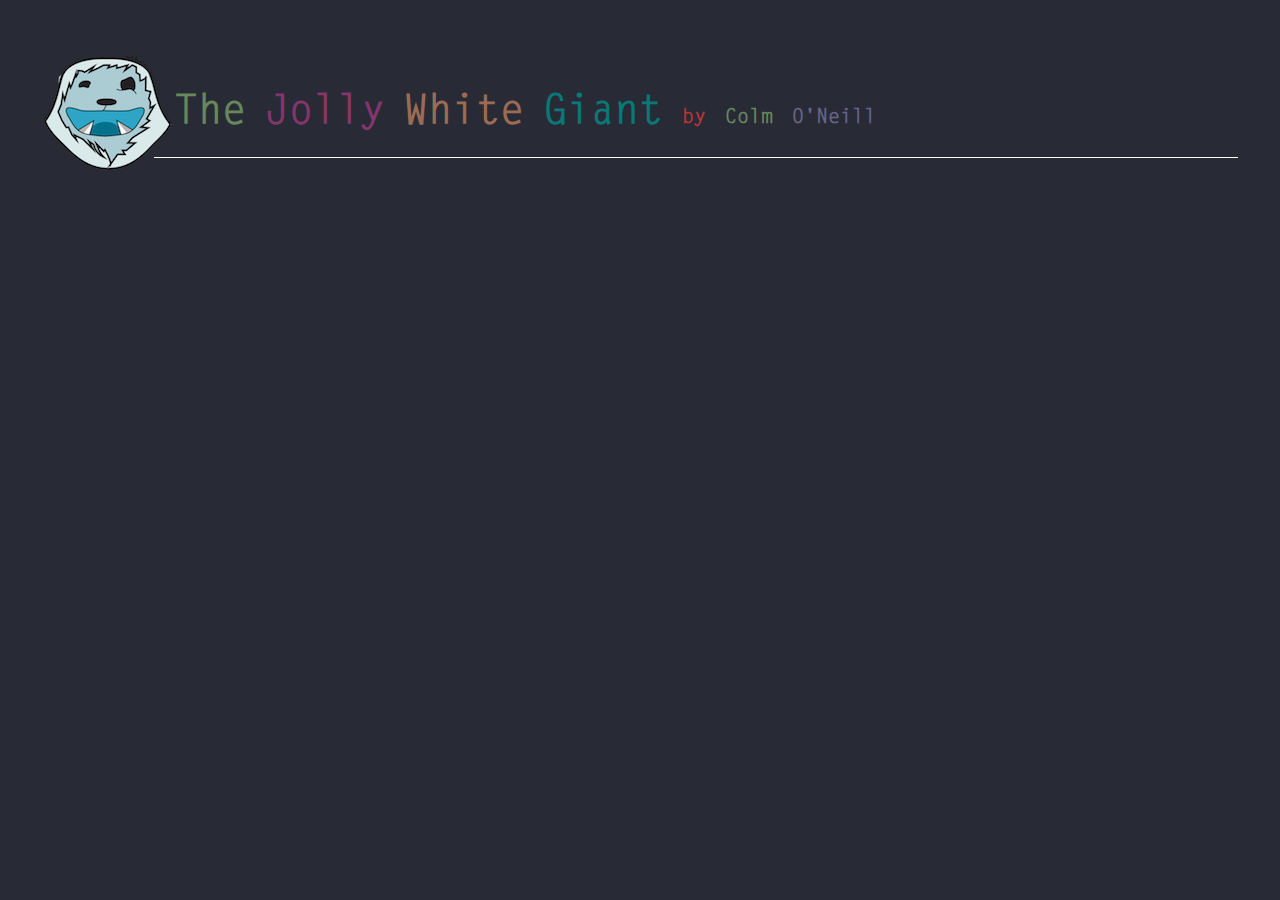
<file: index.html>
<!DOCTYPE html>
<html>
<title>
The Jolly White Giant
</title>
<head>
 <meta name="viewport" content="width=device-width; initial-scale=1.0; maximum-scale=1.0; user-scalable=0;" />
<script src="TheJollyWhiteGiant.js"></script>
<link href="TheJollyWhiteGiant.css" rel="stylesheet" type="text/css" />
<link rel='shortcut icon' href='The Jolly White Giant- Favicon.png' type='image/x-icon'/ >
<script>
  (function(i,s,o,g,r,a,m){i['GoogleAnalyticsObject']=r;i[r]=i[r]||function(){
  (i[r].q=i[r].q||[]).push(arguments)},i[r].l=1*new Date();a=s.createElement(o),
  m=s.getElementsByTagName(o)[0];a.async=1;a.src=g;m.parentNode.insertBefore(a,m)
  })(window,document,'script','https://www.google-analytics.com/analytics.js','ga');

  ga('create', 'UA-99299738-1', 'auto');
  ga('send', 'pageview');

</script>
</head>

<body id= "body" onload="setTimeout(mainLoader, 1000)">
<div id = "deadder">
<a href="index.html"><img id = "logo" src="The Jolly White Giant- Favicon.png"></a>
<h1 id="string"><span class="the">The</span> <span class="jolly">Jolly</span> <span class="white">White</span> <span class="giant">Giant</span> <span class="by">by</span> <span class="colm">Colm</span> <span class="oneill">O'Neill</span></h1>
</div>

<div id = "loader">Loading Content<span id = "dot1">.</span><span id = "dot2">.</span><span id = "dot3">.</span></div>


</body>
</html>
</file>
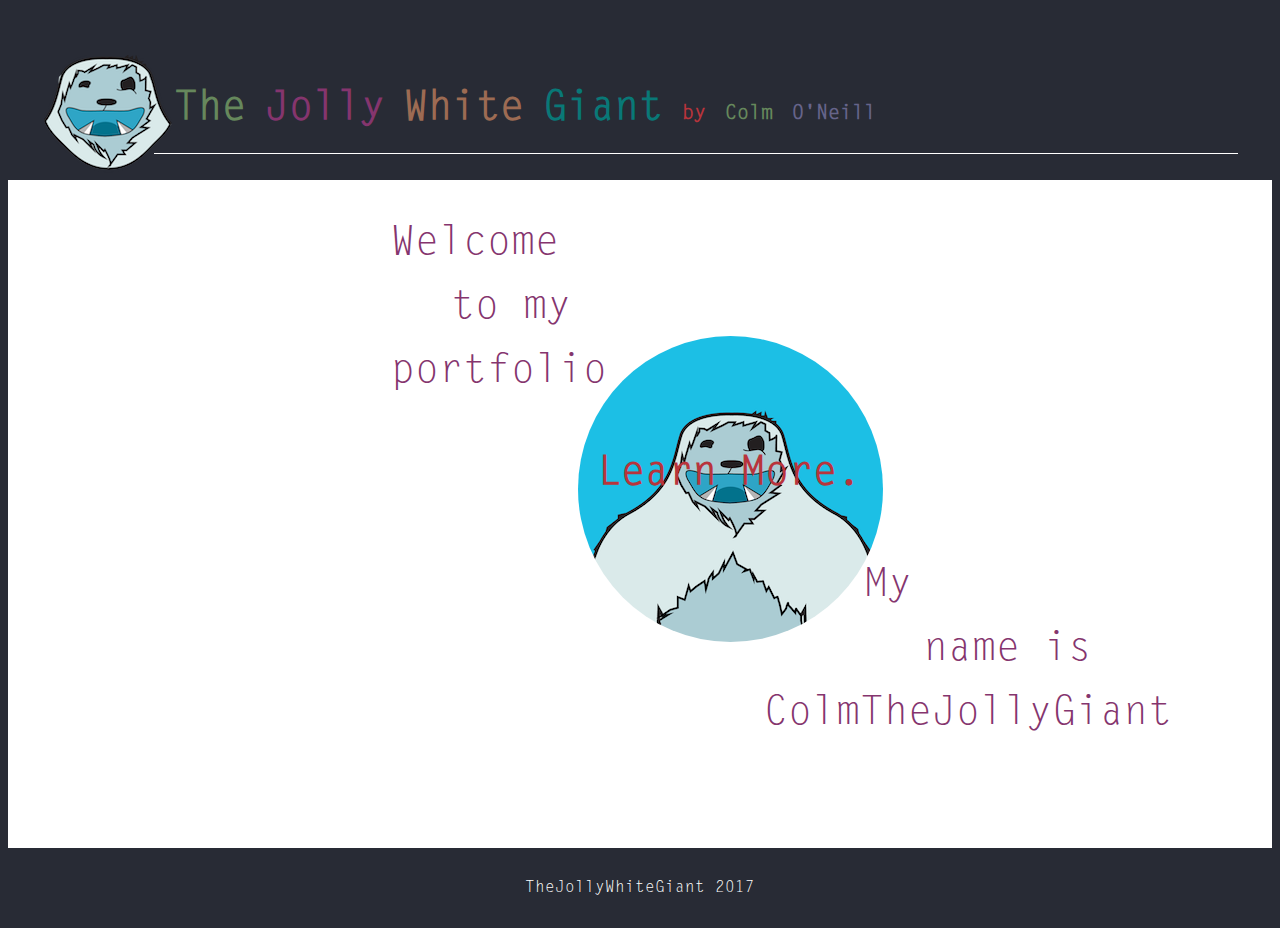
<file: TheJollyWhiteGiant-About.html>
<html>
<title>TJWG - About</title>
<head>
<script src="TheJollyWhiteGiant-About.js"></script>
<link href="TheJollyWhiteGiant-About.css" rel="stylesheet" type="text/css" />
<link rel='shortcut icon' href='The Jolly White Giant- Favicon.png' type='image/x-icon'/ >

</head>

<body id= "body">
<div id = "deadder">
<a href="index.html"><img id = "logo" src="The Jolly White Giant- Favicon.png"></a>
<h1 id="string"><span class="the">The</span> <span class="jolly">Jolly</span> <span class="white">White</span> <span class="giant">Giant</span> <span class="by">by</span> <span class="colm">Colm</span> <span class="oneill">O'Neill</span></h1>
</div>




<div id="a-welcome">


<div id="about-T">
<!-- start slipsum code -->

<p>Well, the way they make shows is, they make one show. That show's called a pilot. Then they show that show to the people who make shows, and on the strength of that one show they decide if they're going to make more shows. Some pilots get picked and become television programs. Some don't, become nothing. She starred in one of the ones that became nothing. </p>

<p>Now that there is the Tec-9, a crappy spray gun from South Miami. This gun is advertised as the most popular gun in American crime. Do you believe that shit? It actually says that in the little book that comes with it: the most popular gun in American crime. Like they're actually proud of that shit.  </p>

<p>Now that we know who you are, I know who I am. I'm not a mistake! It all makes sense! In a comic, you know how you can tell who the arch-villain's going to be? He's the exact opposite of the hero. And most times they're friends, like you and me! I should've known way back when... You know why, David? Because of the kids. They called me Mr Glass. </p>

<p>Do you see any Teletubbies in here? Do you see a slender plastic tag clipped to my shirt with my name printed on it? Do you see a little Asian child with a blank expression on his face sitting outside on a mechanical helicopter that shakes when you put quarters in it? No? Well, that's what you see at a toy store. And you must think you're in a toy store, because you're here shopping for an infant named Jeb. </p>

<p>Your bones don't break, mine do. That's clear. Your cells react to bacteria and viruses differently than mine. You don't get sick, I do. That's also clear. But for some reason, you and I react the exact same way to water. We swallow it too fast, we choke. We get some in our lungs, we drown. However unreal it may seem, we are connected, you and I. We're on the same curve, just on opposite ends. </p>

<!-- end slipsum code -->
</div>


<p id="left-text">Welcome<br> <span id="middle">to my </span><br>portfolio</p>
<a onclick="dropBall()"><img id="about_me" src="Resources/Images/The Jolly White Giant (blue) Final copy.png"/>
<span id="learnM"><b>Learn More.</b></span></a>
<p id="right-text">My<br><span id="middle">name    is</span> <br><span id="name">ColmTheJollyGiant</span></P>

</div>

<div id="contactInfo">
<p id="content">Contact information</br>
<b>Email:</b><a href="mailto:EmailAddress@theInternet.com">EmailAddress@theInternet.com</a>
<!--</br><b>Phone:</b><a href="tel:">+084565464646465456</a>-->
</p>
</div>

<footer>
TheJollyWhiteGiant 2017  </br>
  
</footer>
</body>
</html>
</file>
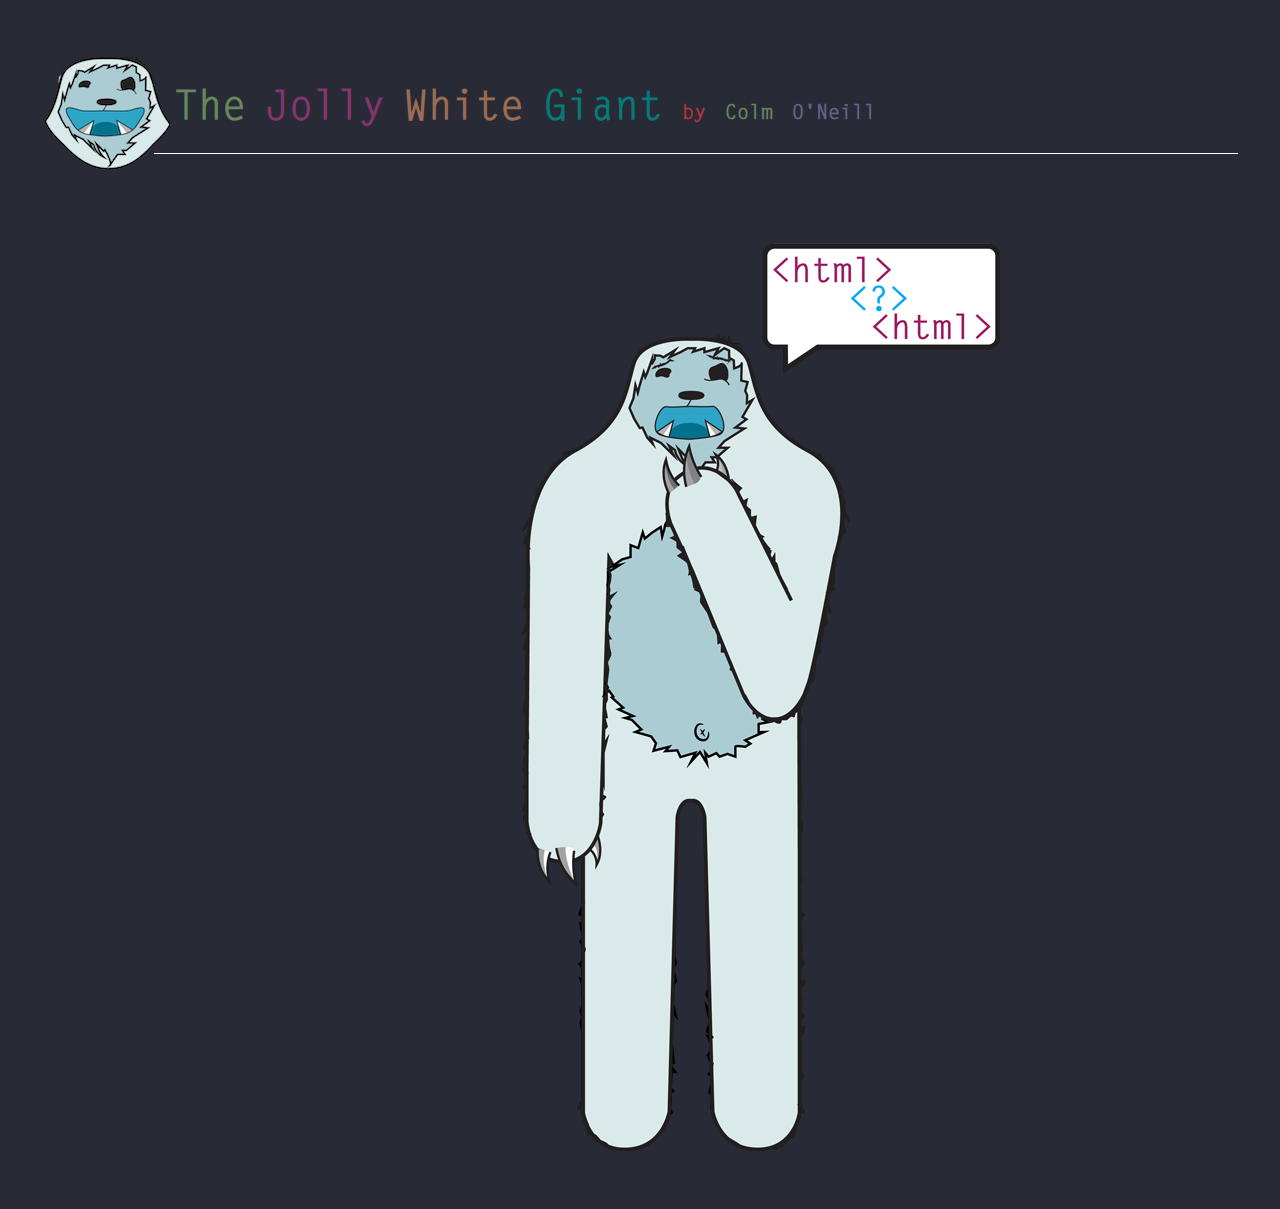
<file: TheJollyWhiteGiant-Code.html>
<html>
<title>TJWG - Code</title>
<head>
<script src="TheJollyWhiteGiant.js"></script>
<link href="TheJollyWhiteGiant.css" rel="stylesheet" type="text/css" />
<link rel='shortcut icon' href='The Jolly White Giant- Favicon.png' type='image/x-icon'/ >

</head>

<body id= "body">
<div id = "deadder">
<a href="index.html"><img id = "logo" src="The Jolly White Giant- Favicon.png"></a>
<h1 id="string"><span class="the">The</span> <span class="jolly">Jolly</span> <span class="white">White</span> <span class="giant">Giant</span> <span class="by">by</span> <span class="colm">Colm</span> <span class="oneill">O'Neill</span></h1>
</div>

<img id="undercon" src="Resources/Images/error808.png"/>

</body>
</html>
</file>
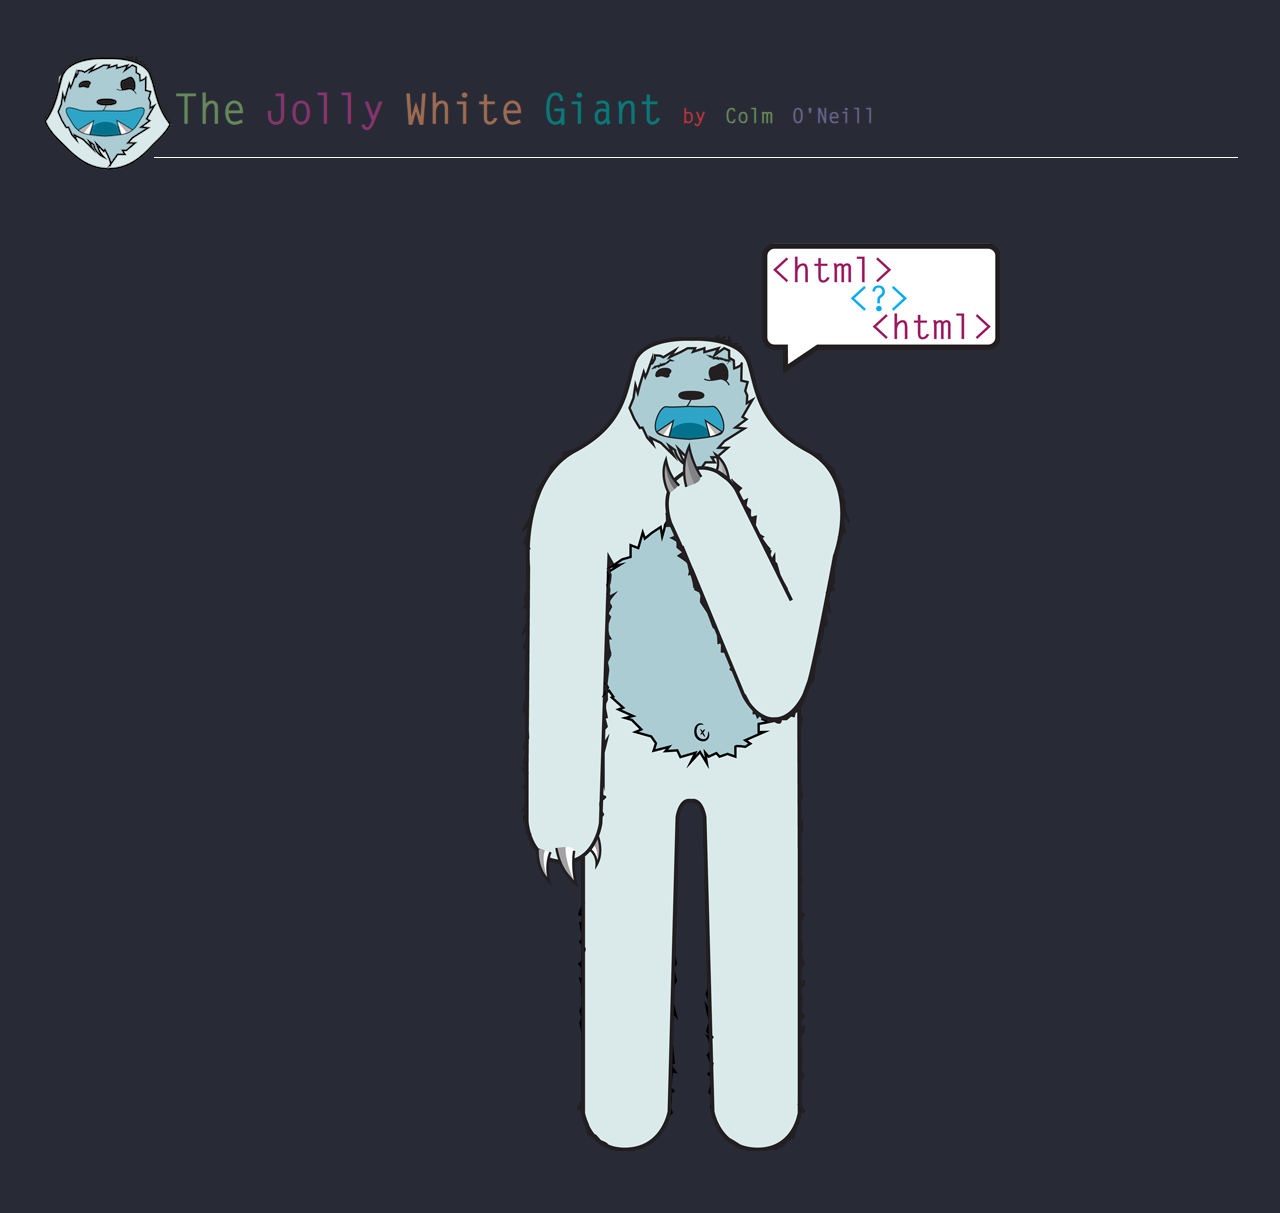
<file: TheJollyWhiteGiant-Projects.html>
<!DOCTYPE html>
<html>
<title>
The Jolly White Giant
</title>
<head>
<script src="TheJollyWhiteGiant.js"></script>
<link href="TheJollyWhiteGiant.css" rel="stylesheet" type="text/css" />
<link rel='shortcut icon' href='The Jolly White Giant- Favicon.png' type='image/x-icon'/ >

</head>

<body id= "body" onload="setTimeout(mainLoader, 1000)">
<div id = "deadder">
<a href="TheJollyWhiteGiant.html"><img id = "logo" src="The Jolly White Giant- Favicon.png"></a>
<h1 id="string"><span class="the">The</span> <span class="jolly">Jolly</span> <span class="white">White</span> <span class="giant">Giant</span> <span class="by">by</span> <span class="colm">Colm</span> <span class="oneill">O'Neill</span></h1>
</div>


<img id="undercon" src="Resources/Images/error808.png"/>

</body>
</html>
</file>
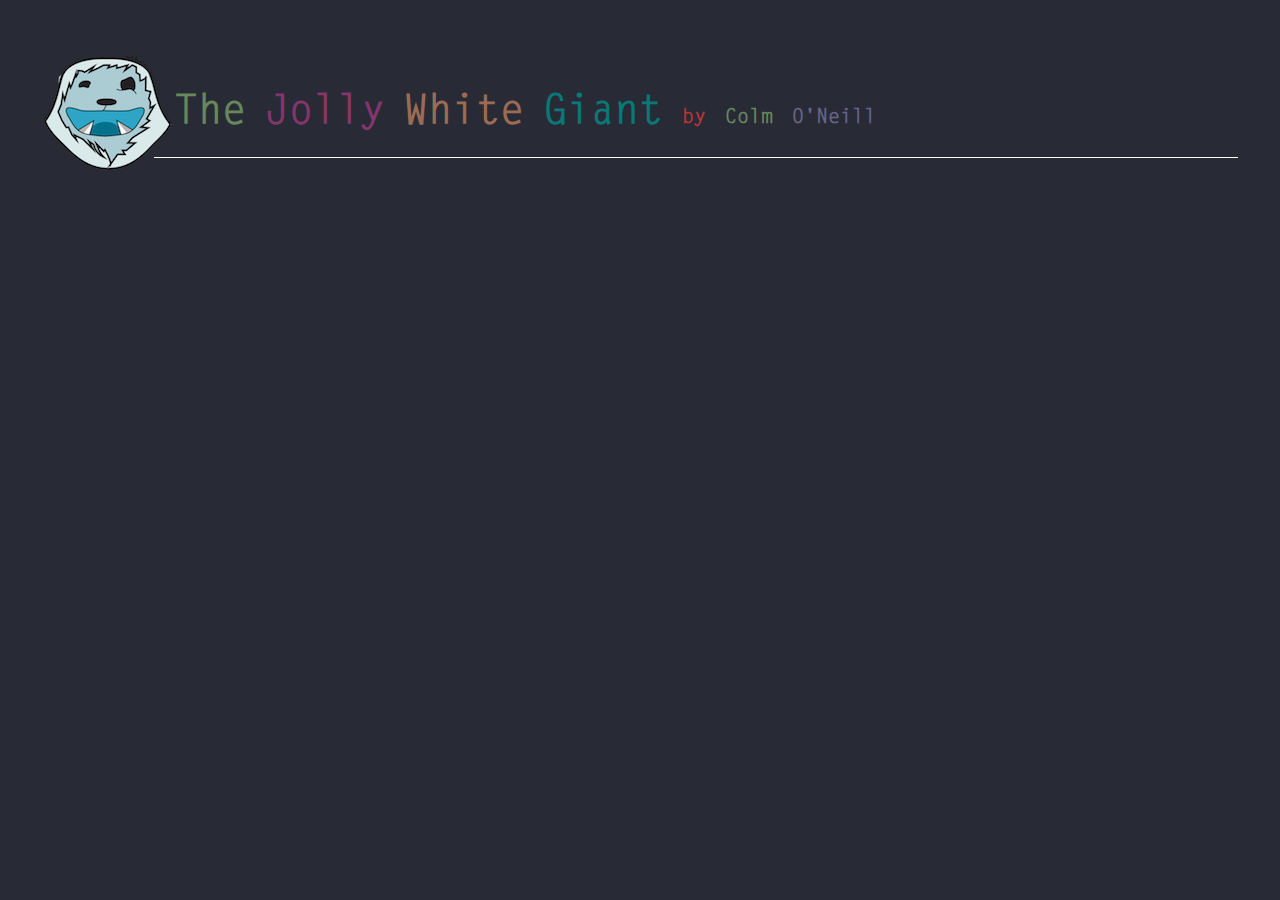
<file: TheJollyWhiteGiant.html>
<!DOCTYPE html>
<html>
<title>
The Jolly White Giant
</title>
<head>
<script src="TheJollyWhiteGiant.js"></script>
<link href="TheJollyWhiteGiant.css" rel="stylesheet" type="text/css" />
<link rel='shortcut icon' href='The Jolly White Giant- Favicon.png' type='image/x-icon'/ >

</head>

<body id= "body" onload="setTimeout(mainLoader, 1000)">
<div id = "deadder">
<a href="TheJollyWhiteGiant.html"><img id = "logo" src="The Jolly White Giant- Favicon.png"></a>
<h1 id="string"><span class="the">The</span> <span class="jolly">Jolly</span> <span class="white">White</span> <span class="giant">Giant</span> <span class="by">by</span> <span class="colm">Colm</span> <span class="oneill">O'Neill</span></h1>
</div>

<div id = "loader">Loading Content<span id = "dot1">.</span><span id = "dot2">.</span><span id = "dot3">.</span></div>


</body>
</html>
</file>
<file: TheJollyWhiteGiant.css>
a:link {
    color: rgba(0,0,0,.0);
}

/* visited link */
a:visited {
    color:  rgba(0,0,0,.0);
}

/* mouse over link */
a:hover {
    color:  rgba(0,0,0,.0);
}

/* selected link */
a:active {
    color:  rgba(0,0,0,.0);
}

@font-face {
    font-family: "WWDC";
    src: url(Resources/LetterGothicStd.otf)
}

body{
background:#282b35;
margin-top:180px;
}

p{
margin-top:180px;
}


#deadder{
width:100%;
background:#282b35;
position:fixed;
height:160px;
top:0px;
z-index:10;
}

#logo{
position:relative;
top:55px;
left:36px;
}
#string{
margin-left:146px;
margin-right:50px;
margin-top:-40px;
font-family:"WWDC";
padding-bottom:20px;
padding-left:20px;
border-bottom: .5px solid white;
}

.the{
font-size:40px;
color:#66885c;
}

.jolly{
font-size:40px;
color:#85356e;
}

.white{
font-size:40px;
color:#9d6b53;
}

.giant{
font-size:40px;
color:#097877;
}

.by{
font-size:20px;
color:#b8343c;
}

.colm{
font-size:20px;
color:#66885c;
}

.oneill{
font-size:20px;
color:#66648a;
}

#loader{
margin-left:50px;
font-family:"WWDC";
visibility:hidden;
color:#ffffff;
font-size:15px;
}

#dot1,#dot2,#dot3{
visibility:hidden;
}



th, td{
display:inline-block;
height:250px;
border-radius:20px;
}




#menu{
padding-top:180px;
z-index:0;
font-family:"WWDC";
padding-left:0px;
margin-top:200px;
margin-left:20%;
margin-right:20%;
width: 60%;
height:400px;
list-style:none;

}

#link{
display:block;
height:300px;
width:300px;   
position:relative;
margin-bottom:10px;
margin-right:400px;
border-radius:50%;
}


#item0{
float:left;
border-left:none;
border-top:2px solid white;
border-right:2px solid white;
border-bottom:none;
}
.link0{
float:left;
position:relative;
top:-150px;
left:-150px;
}
#item1{
border-left:2px solid white;
border-top:2px solid white;
border-right:none;
border-bottom:none;

}

.link1{
display: none;
float:right;
position:relative;
top:-150px;
left:550px;
}

#item2{
border-left:none;
border-top:2px solid white;
border-right:2px solid white;
border-bottom:none;
float:left;
}

.link2{
float:left;
position:relative;
top:-150px;
left:-150px;
}

#item3{
border-left:none;
border-top:none;
border-right:none;
border-bottom:none;
float:right;
}

.link3{
float:right;
position:relative;
top:-150px;
left:550px;
}

a#link:hover #oLay{
    display:block; 
    float:right;
           
}

a#link:hover li{
-webkit-filter: grayscale(70%) blur(3px);
filter: grayscale(80%) blur(3px);
}

li{
background-repeat: no-repeat;

color:rgba(0,0,0, .0);
border:solid 1px white;
width:300px;
height:300px;
border-radius:50%;
float:right;

position:relative;
-webkit-transition: .3s ease-in-out;
transition: .3s ease-in-out;
}



#oLay{
background:rgba(255,255,255,.1);

font-size:35px;
line-height:300px;
text-align:center;
display:none;
clear:both;
margin-top:-20px;
color: rgba(255,255,255,1);
text-height:40px;
width: 100%;
bottom:0;
position:absolute;
z-index:2;
border:solid 1px white;
width:300px;
height:300px;
border-radius:50%;
left:-2px;
top:20px;


}

#undercon{
	padding:50px;
	position:relative;
	left:35%;
}

@media only screen and (max-width: 1024px){


body{
background:#282b35;
margin-top:180px;
}

p{
margin-top:180px;
}
#deadder{
width:100%;
background:#282b35;
position:fixed;
height:160px;
top:0px;
z-index:10;
}

#logo{
position:relative;
top:50px;
left:36px;
}
#string{
margin-left:146px;
margin-right:50px;
margin-top:-40px;
font-family:"WWDC";
padding-bottom:20px;
padding-left:20px;
border-bottom: .5px solid white;
}

.the{
font-size:40px;
color:#66885c;
}

.jolly{
font-size:40px;
color:#85356e;
}

.white{
font-size:40px;
color:#9d6b53;
}

.giant{
font-size:40px;
color:#097877;
}

.by{
font-size:20px;
color:#b8343c;
}

.colm{
font-size:20px;
color:#66885c;
}

.oneill{
font-size:20px;
color:#66648a;
}

#loader{
margin-left:50px;
font-family:"WWDC";
visibility:hidden;
color:#ffffff;
font-size:15px;
}

#dot1,#dot2,#dot3{
visibility:hidden;
}



th, td{
display:inline-block;
height:250px;
width:400px;
border-radius:20px;
}




#menu{
padding-top:180px;
z-index:0;
font-family:"WWDC";
padding-left:0px;
margin-top:200px;
margin-left:30%;
width: 60%;
height:600px;
list-style:none;

}

#link{
display:block;
height:300px;
width:300px;   
position:relative;
margin-bottom:10px;
margin-right:400px;
border-radius:50%;
}


#item0{
float:left;
border-left:none;
border-top:2px solid white;
border-right:2px solid white;
border-bottom:none;
}
.link0{
float:left;
position:relative;
top:-150px;
left:-150px;
}
#item1{
border-left:2px solid white;
border-top:2px solid white;
border-right:none;
border-bottom:none;

}

.link1{
display: none;
float:right;
position:relative;
top:-150px;
left:550px;
}

#item2{
border-left:none;
border-top:2px solid white;
border-right:2px solid white;
border-bottom:none;
float:left;
}

.link2{
float:left;
position:relative;
top:-150px;
left:-150px;
}

#item3{
border-left:none;
border-top:none;
border-right:none;
border-bottom:none;
float:left;
}

.link3{
float:right;
position:relative;
top:-150px;
left:550px;
}

a#link:hover #oLay{
    display:block; 
    float:right;
           
}

a#link:hover li{
-webkit-filter: grayscale(70%) blur(3px);
filter: grayscale(80%) blur(3px);
}

li{
background-repeat: no-repeat;

color:rgba(0,0,0, .0);
border:solid 1px white;
width:300px;
height:300px;
border-radius:50%;
float:right;

position:relative;
-webkit-transition: .3s ease-in-out;
transition: .3s ease-in-out;
}



#oLay{
background:rgba(255,255,255,.1);

font-size:35px;
line-height:300px;
text-align:center;
display:none;
clear:both;
margin-top:-20px;
color: rgba(255,255,255,1);
text-height:40px;
width: 100%;
bottom:0;
position:absolute;
z-index:2;
border:solid 1px white;
width:300px;
height:300px;
border-radius:50%;
left:-2px;
top:20px;


}

}
@media only screen and (max-width: 600px){


body{
background:#282b35;
margin-top:180px;
margin-left:0px;
}

p{
margin-top:180px;
}
#deadder{
width:100%;
background:#282b35;
position:fixed;
margin:0px;
height:140px;
top:0px;
z-index:10;
border-bottom:.5px white solid;
}

#logo{
position:relative;
top:25px;
left:20px;
width:90px;
height:90px;

}
#string{
	line-height: 90%;
	text-align:right;
margin-left:106px;
margin-right:20px;
margin-right:20px;
margin-top:-70px;
font-family:"WWDC";
padding-bottom:20px;
padding-left:40px;
border-bottom: 0px solid white;
}

.the{
font-size:30px;
color:#66885c;
}

.jolly{
font-size:30px;
color:#85356e;
}

.white{
font-size:30px;
color:#9d6b53;
}

.giant{
font-size:30px;
color:#097877;
}

.by{
font-size:16px;
color:#b8343c;
}

.colm{
font-size:16px;
color:#66885c;
}

.oneill{
font-size:16px;
color:#66648a;
}

#loader{
margin-left:50px;
font-family:"WWDC";
visibility:hidden;
color:#ffffff;
font-size:15px;
}

#dot1,#dot2,#dot3{
visibility:hidden;
}



th, td{
display:inline-block;
height:200px;
width:200px;
position:relative;
border-radius:20px;
}




#menu{
padding-top:30px;
z-index:0;
font-family:"WWDC";
padding-left:20px;
height:600px;
width:160px;
list-style:none;

}

#link{
display:block;
height:300px;
width:300px;   
position:relative;
margin-bottom:10px;
margin-right:400px;
border-radius:50%;
}


#item0{
float:left;
border-left:none;
border-top:2px solid white;
border-right:2px solid white;
border-bottom:none;
}
.link0{
float:left;
position:relative;
top:-75px;
left:-240px;
}
#item1{
border-left:2px solid white;
border-top:2px solid white;
border-right:none;
border-bottom:none;

}

.link1{
display: none;
float:right;
position:relative;
width:300%;
top:-75px;
left:460px;
}

#item2{
border-left:none;
border-top:2px solid white;
border-right:2px solid white;
border-bottom:none;
float:left;
}

.link2{
float:left;
position:relative;
top:-75px;
left:-240px;
}

#item3{
border-left:none;
border-top:none;
border-right:none;
border-bottom:none;
float:left;
}

.link3{
float:right;
position:relative;
top:-75px;
left:460px;
}

a#link:hover #oLay{
    display:block; 
    float:right;
}

a#link:hover li{
-webkit-filter: grayscale(70%) blur(3px);
filter: grayscale(80%) blur(3px);
}

li{
background-repeat: no-repeat;

color:rgba(0,0,0, .0);
border:solid 1px white;
width:200px;
height:200px;
border-radius:4px;


position:relative;
-webkit-transition: .3s ease-in-out;
transition: .3s ease-in-out;
}



#oLay{
background:rgba(255,255,255,.1);

font-size:30px;
line-height:200px;
text-align:center;
display:block;
clear:both;
margin-top:-20px;
color: rgba(255,255,255,1);
text-height:40px;
width: 100%;
bottom:0;
position:absolute;
z-index:2;
border:solid 1px white;
width:200px;
height:200px;
border-radius:4px;
left:98px;
top:20px;


}

}
</file>
<file: TheJollyWhiteGiant-About.css>
a:link {
    color: rgba(0,0,0,.0);
}

/* visited link */
a:visited {
    color:  rgba(0,0,0,.0);
}

/* mouse over link */
a:hover {
    color:  rgba(0,0,0,.0);
}

/* selected link */
a:active {
    color:  rgba(0,0,0,.0);
}

@font-face {
    font-family: "WWDC";
    src: url(Resources/LetterGothicStd.otf)
}

body{
background:#282b35;
margin-top:180px;

}

p{
margin-top:180px;
}


#deadder{
width:100%;
background:#282b35;
position:fixed;
height:160px;
top:0px;
z-index:10;
}

#logo{
position:relative;
top:55px;
left:36px;
}
#string{
margin-left:146px;
margin-right:50px;
margin-top:-40px;
font-family:"WWDC";
padding-bottom:20px;
padding-left:20px;
border-bottom: .5px solid white;
}

.the{
font-size:40px;
color:#66885c;
}

.jolly{
font-size:40px;
color:#85356e;
}

.white{
font-size:40px;
color:#9d6b53;
}

.giant{
font-size:40px;
color:#097877;
}

.by{
font-size:20px;
color:#b8343c;
}

.colm{
font-size:20px;
color:#66885c;
}

.oneill{
font-size:20px;
color:#66648a;
}

#left-text{
	width:300px;
	font-family:"WWDC";
	color:#85356e;
	font-size:40px;
	position:relative;
	left:30%;
	top:15%;
	margin-top:30px;
    -webkit-margin-after: 0em;
}

#right-text{
	width:300px;
	font-family:"WWDC";
	color:#85356e;
	font-size:40px;
	position:relative;
	left:68%;
	top:-100px;
	margin-bottom:0px;
	margin-top:0px;
	-webkit-margin-before: -1em;
}

#middle{
	margin-left:60px;
	line-height:80px;
}

#name{
	postion:relative;
	margin-left:-100px;
}

#about_me{
	position:relative;
	top:-60px;
	left:45%;
	border-radius:50%;
	z-index:10;
}



#a-welcome{
	overflow:scroll;
	padding:10px;
	background-color:#ffffff;
	opacity:1;
	
	white-space:norap;
	overflow-y: hidden; // hide vertical
	overflow-x: hidden;
}

#learnM{
	text-align:center;
	line-height:300px;
	font-family:"WWDC";
	border-radius:50%;
	width:306px;
	height:306px;
	color:#b8343c;
	font-size:40px;
	position:absolute;
	top:36%;
	left:45%;
	z-index:12;
}

#learnM:hover{
	background-color:#000000;
	opacity:.5;
-webkit-filter: grayscale(1);
  filter: grayscale(1);
  


}

#about-T{
	visibility:hidden;
	margin:20px;
	position:fixed;
	top:200px;
	padding:50px;
	font-size:200px;
	font-family:"WWDC";
	
}

#about-T p{
	margin:40px;
}


#contactInfo{
	transition:opacity 3s ease;
	padding:50px;
	margin-top:0px;
	opacity:0;
	height:100px;
	overflow:hidden;
	background-color:#097877;
	position:fixed;
	visibility:hidden;
	font-family: "WWDC";
	color:white;
}

#contactInfo a:link {
    color: rgba(255,255,255,1.0);
}

#content{
	position:relative;
	top:-160px;
	
}

footer{
	
	height:50px;
	text-align:center;
	color:white;
	text-decoration:none;
	visibility:visible;
	font-family: "WWDC";
	background-color:#282b35;
	margin-top:0px;
	line-height:80px;
}

footer p{
	margin:30px;
}


@media only screen and (max-width: 1024px){


body{
background:#282b35;
margin-top:180px;
}

p{
margin-top:180px;
}
#deadder{
width:100%;
background:#282b35;
position:fixed;
height:160px;
padding-bottom:40px;
top:0px;
z-index:11;
}

#logo{
position:relative;
top:50px;
left:36px;
}
#string{
margin-left:146px;
margin-right:50px;
margin-top:-40px;
font-family:"WWDC";
margin-bottom:60px;
padding-bottom:20px;
padding-left:20px;
border-bottom: 1px solid white;
}

.the{
font-size:40px;
color:#66885c;
}

.jolly{
font-size:40px;
color:#85356e;
}

.white{
font-size:40px;
color:#9d6b53;
}

.giant{
font-size:40px;
color:#097877;
}

.by{
font-size:20px;
color:#b8343c;
}

.colm{
font-size:20px;
color:#66885c;
}

.oneill{
font-size:20px;
color:#66648a;
}

#left-text{
	width:300px;
	font-family:"WWDC";
	color:#85356e;
	font-size:30px;
	position:relative;
	left:13%;
	top:15%;
	margin-top:30px;
    -webkit-margin-after: 0em;
}

#right-text{
	width:300px;
	font-family:"WWDC";
	color:#85356e;
	font-size:30px;
	position:relative;
	left:68%;
	top:-190px;
	margin-bottom:0px;
	margin-top:0px;
	-webkit-margin-before: -1em;
}

#middle{
	margin-left:60px;
	line-height:80px;
}

#name{
	postion:relative;
	margin-left:-80px;
}

#about_me{
	position:relative;
	top:-120px;
	left:34%;
	border-radius:50%;
	z-index:9;
}



#a-welcome{
	overflow:scroll;
	padding:10px;
	background-color:#ffffff;
	opacity:1;
	height:448;
	white-space:norap;
	overflow-y: visible; // hide vertical
	overflow-x: hidden;
}

#learnM{
	text-align:center;
	line-height:300px;
	font-family:"WWDC";
	border-radius:50%;
	width:306px;
	height:306px;
	color:#b8343c;
	font-size:40px;
	position:absolute;
	top:250px;
	left:35%;
	z-index:10;
}

#learnM:hover{
	background-color:rgba(255,255,255,0);
	opacity:1;
	
-webkit-filter: grayscale(1);
  filter: grayscale(1);
  


}

#about-T{
	visibility:hidden;
	margin:20px;
	position:fixed;
	height:600px;
	top:200px;
	padding:50px;
	font-size:200px;
	font-family:"WWDC";
	
}

#about-T p{
	margin:40px;
}


#contactInfo{
	transition:opacity 3s ease;
	padding:50px;
	margin-top:0px;
	opacity:0;
	height:100px;
	overflow:hidden;
	background-color:#097877;
	position:fixed;
	visibility:hidden;
	font-family: "WWDC";
	color:white;
}

#contactInfo a:link {
    color: rgba(255,255,255,1.0);
}

#content{
	position:relative;
	top:-160px;
	
}

footer{
	
	height:50px;
	text-align:center;
	color:white;
	text-decoration:none;
	visibility:visible;
	font-family: "WWDC";
	background-color:#282b35;
	margin-top:0px;
	line-height:80px;
}

footer p{
	margin:30px;
}

}


@media only screen and (max-width: 520px){


body{
background:#282b35;
margin-top:180px;
margin-left:0px;
}

p{
margin-top:180px;
}
#deadder{
width:100%;
background:#282b35;
position:fixed;
margin:0px;
height:140px;
top:0px;
z-index:10;
border-bottom:.5px white solid;
}

#logo{
position:relative;
top:25px;
left:20px;
width:90px;
height:90px;

}
#string{
line-height: 90%;
text-align:right;
margin-left:106px;
margin-right:20px;
margin-right:20px;
margin-top:-70px;
font-family:"WWDC";
padding-bottom:20px;
padding-left:40px;
border-bottom: 0px solid white;
}

.the{
font-size:30px;
color:#66885c;
}

.jolly{
font-size:30px;
color:#85356e;
}

.white{
font-size:30px;
color:#9d6b53;
}

.giant{
font-size:30px;
color:#097877;
}

.by{
font-size:16px;
color:#b8343c;
}

.colm{
font-size:16px;
color:#66885c;
}

.oneill{
font-size:16px;
color:#66648a;
}





#contactInfo{
	transition:opacity 3s ease;
	padding:50px;
	margin-top:0px;
	opacity:0;
	height:100px;
	overflow:hidden;
	background-color:#097877;
	position:fixed;
	visibility:hidden;
	font-family: "WWDC";
	color:white;
}

#contactInfo a:link {
    color: rgba(255,255,255,1.0);
}

#content{
	position:relative;
	top:-160px;
	
}

footer{
	
	height:50px;
	text-align:center;
	color:white;
	text-decoration:none;
	visibility:visible;
	font-family: "WWDC";
	background-color:#282b35;
	margin-top:0px;
	line-height:80px;
}

footer p{
	margin:30px;
}



}
</file>
